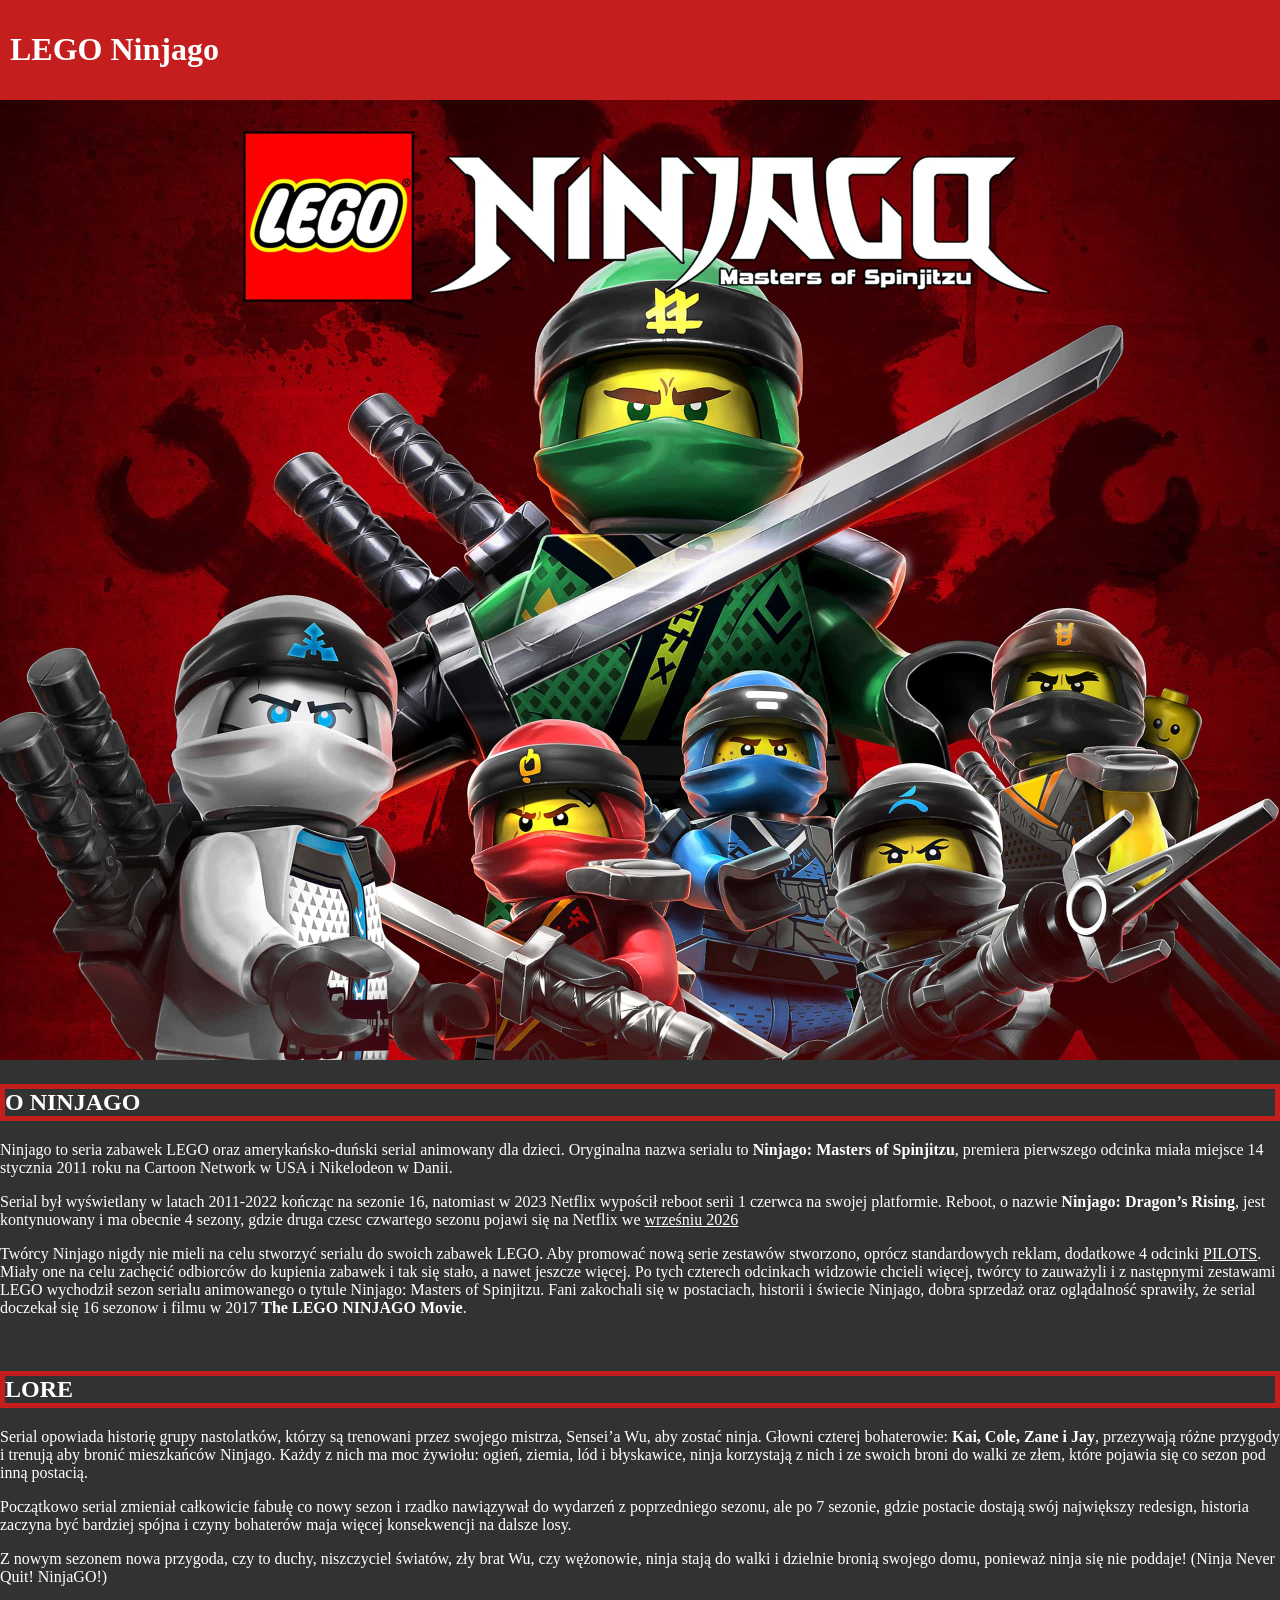
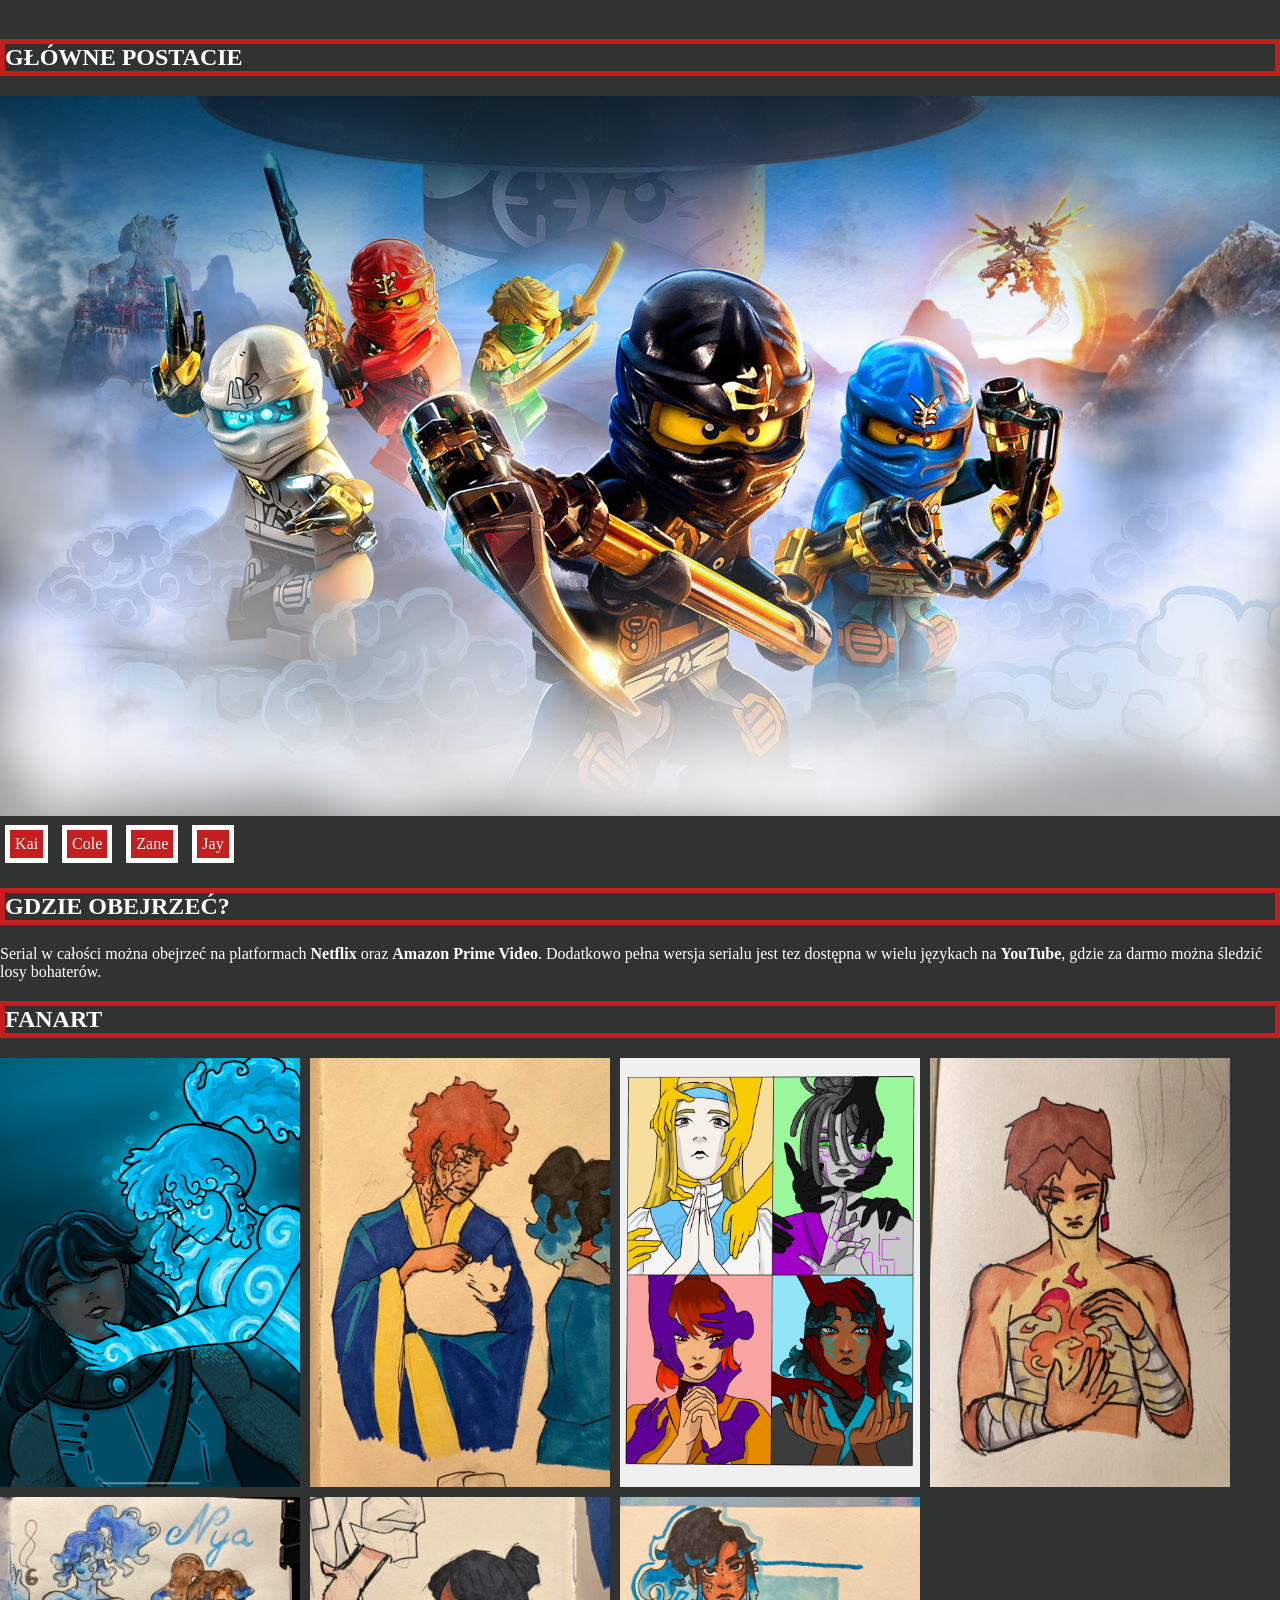
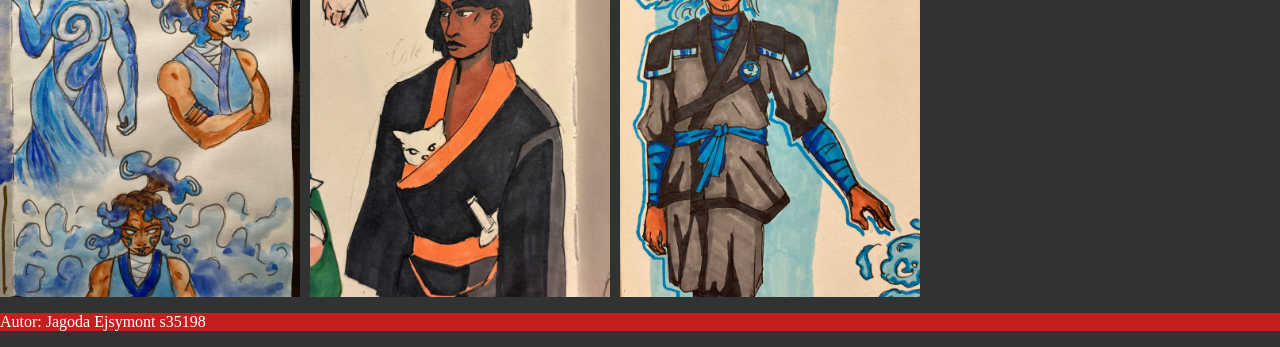
<file: index.html>
<!DOCTYPE html>
<html lang="pl">


        <head>
            <meta charset="utf-8">
            <title>Strona o Ninjago</title>
            <link rel="stylesheet" href="style.css">
            

        </head>


        <body style="background-color: rgb(49, 50, 50);">
            <header style="
            /* border: 5x solid red; */
            padding: 10px;
            background-color: rgb(196, 30, 30);
            color: rgb(255, 255, 255);
            ">
                <h1>LEGO Ninjago</h1>

            </header>
            
            <img src="ninjago2.jpg" style="width:100%; height: auto;" alt="Ninjago">
            
            <h2 style="color: rgb(255, 255, 255);
            border: 5px solid rgb(196, 30, 30)">O NINJAGO</h2>
           <p style="color: rgb(255, 255, 255);">Ninjago to seria zabawek LEGO oraz amerykańsko-duński serial animowany dla dzieci. 
            Oryginalna nazwa serialu to <b>Ninjago: Masters of Spinjitzu</b>,
             premiera pierwszego odcinka miała miejsce 14 stycznia 2011 roku na Cartoon Network w USA i Nikelodeon w Danii. </p>
             
             <p style="color: rgb(255, 255, 255);">Serial był wyświetlany w latach 2011-2022 kończąc na sezonie 16, 
                natomiast w 2023 Netflix wypościł reboot serii 1 czerwca na swojej platformie. 
                Reboot, o nazwie <b>Ninjago: Dragon’s Rising</b>, jest kontynuowany i ma obecnie 4 sezony, 
                gdzie druga czesc czwartego sezonu pojawi się na Netflix we <u>wrześniu 2026</u></p>
                
                <p style="color: rgb(255, 255, 255);">Twórcy Ninjago nigdy nie mieli na celu stworzyć serialu do swoich zabawek LEGO. 
                    Aby promować nową serie zestawów stworzono, oprócz standardowych reklam, dodatkowe 4 odcinki <u>PILOTS</u>. 
                    Miały one na celu zachęcić odbiorców do kupienia zabawek i tak się stało, a nawet jeszcze więcej. 
                    Po tych czterech odcinkach widzowie chcieli więcej, 
                    twórcy to zauważyli i z następnymi zestawami LEGO wychodził sezon serialu animowanego o tytule Ninjago: Masters of Spinjitzu. 
                    Fani zakochali się w postaciach, historii i świecie Ninjago, dobra sprzedaż oraz oglądalność sprawiły, 
                    że serial doczekał się 16 sezonow i filmu w 2017 <b>The LEGO NINJAGO Movie</b>.</p>
            <br>

            <h2 style="color: rgb(255, 255, 255);
            border: 5px solid rgb(196, 30, 30)">LORE</h2>
            <p style="color: rgb(255, 255, 255);">Serial opowiada historię grupy nastolatków, którzy są trenowani przez swojego mistrza, Sensei’a Wu, aby zostać ninja. 
                Głowni czterej bohaterowie:<b> Kai, Cole, Zane i Jay</b>, przezywają różne przygody i trenują aby bronić mieszkańców Ninjago. 
                Każdy z nich ma moc żywiołu: ogień, ziemia, lód i błyskawice, ninja korzystają z nich i ze swoich broni do walki ze złem, 
                które pojawia się co sezon pod inną postacią. </p>

            <p style="color: rgb(255, 255, 255);">Początkowo serial zmieniał całkowicie fabułę co nowy sezon i rzadko nawiązywał do wydarzeń z poprzedniego sezonu, 
                ale po 7 sezonie, gdzie postacie dostają swój największy redesign, 
                historia zaczyna być bardziej spójna i czyny bohaterów maja więcej konsekwencji na dalsze losy.</p>

            <p style="color: rgb(255, 255, 255);">Z nowym sezonem nowa przygoda, czy to duchy, niszczyciel światów, zły brat Wu, czy wężonowie, 
                ninja stają do walki i dzielnie bronią swojego domu, ponieważ ninja się nie poddaje! (Ninja Never Quit! NinjaGO!)</p>
            <br>

            <h2 style="color: rgb(255, 255, 255);
            border: 5px solid rgb(196, 30, 30)">GŁÓWNE POSTACIE</h2>

            <img src="ninjago4.jpg" style="width:100%; height: auto;" alt="Ninjago Postacie">

            <a class="link" href="podstrona.html">Kai</a>
            <a class="link" href="podstrona2.html">Cole</a>
            <a class="link" href="podstrona3.html">Zane</a>
            <a class="link" href="podstrona4.html">Jay</a>



            <h2 style="color: rgb(255, 255, 255);
            border: 5px solid rgb(196, 30, 30)">GDZIE OBEJRZEĆ?</h2>
            <p style="color: rgb(255, 255, 255);">Serial w całości można obejrzeć na platformach <b>Netflix</b> oraz <b>Amazon Prime Video</b>. 
                Dodatkowo pełna wersja serialu jest tez dostępna w wielu językach na <b>YouTube</b>, gdzie za darmo można śledzić losy bohaterów. </p>
                


            <h2 style="color: rgb(255, 255, 255);
            border: 5px solid rgb(196, 30, 30)">FANART</h2>
            <div style="display: flex; flex-wrap: wrap; gap: 10px;">
                <img src="ninjago10.PNG" style="width:300px; height: auto;" alt="Fanart">
                <img src="ninjago12.jpeg" style="width:300px; height: auto;" alt="Fanart">
                <img src="ninjago14.PNG" style="width:300px; height: auto;" alt="Fanart">
                <img src="ninjago15.jpeg" style="width:300px; height: auto;" alt="Fanart">
                <img src="ninjago11.jpeg" style="width:300px; height: auto;" alt="Fanart">
                <img src="ninjago13.jpeg" style="width:300px; height: auto;" alt="Fanart">
                <img src="ninjago16.jpeg" style="width:300px; height: auto;" alt="Fanart">
            </div>

            <footer style="
            background-color: rgb(196, 30, 30);
            color: rgb(255, 255, 255);">
            <p>Autor: Jagoda Ejsymont s35198</p>

            </footer>
        </body>
</html>
</file>
<file: style.css>
body {
                margin:0px; }

                .link{
                    display:inline-block;
                    border: 5px solid rgb(255, 255, 255);
                    padding: 5px;
                    margin: 5px;
                    text-decoration: none;
                    background-color: rgb(196, 30, 30);
                    color: rgb(255, 255, 255);
                    transition-duration: 0.3s;
                }

                .link:hover{
                    background-color: rgb(116, 30, 30);
                    transition-duration: 0.3s;
                }

                 body {
                margin:0px; }
</file>
